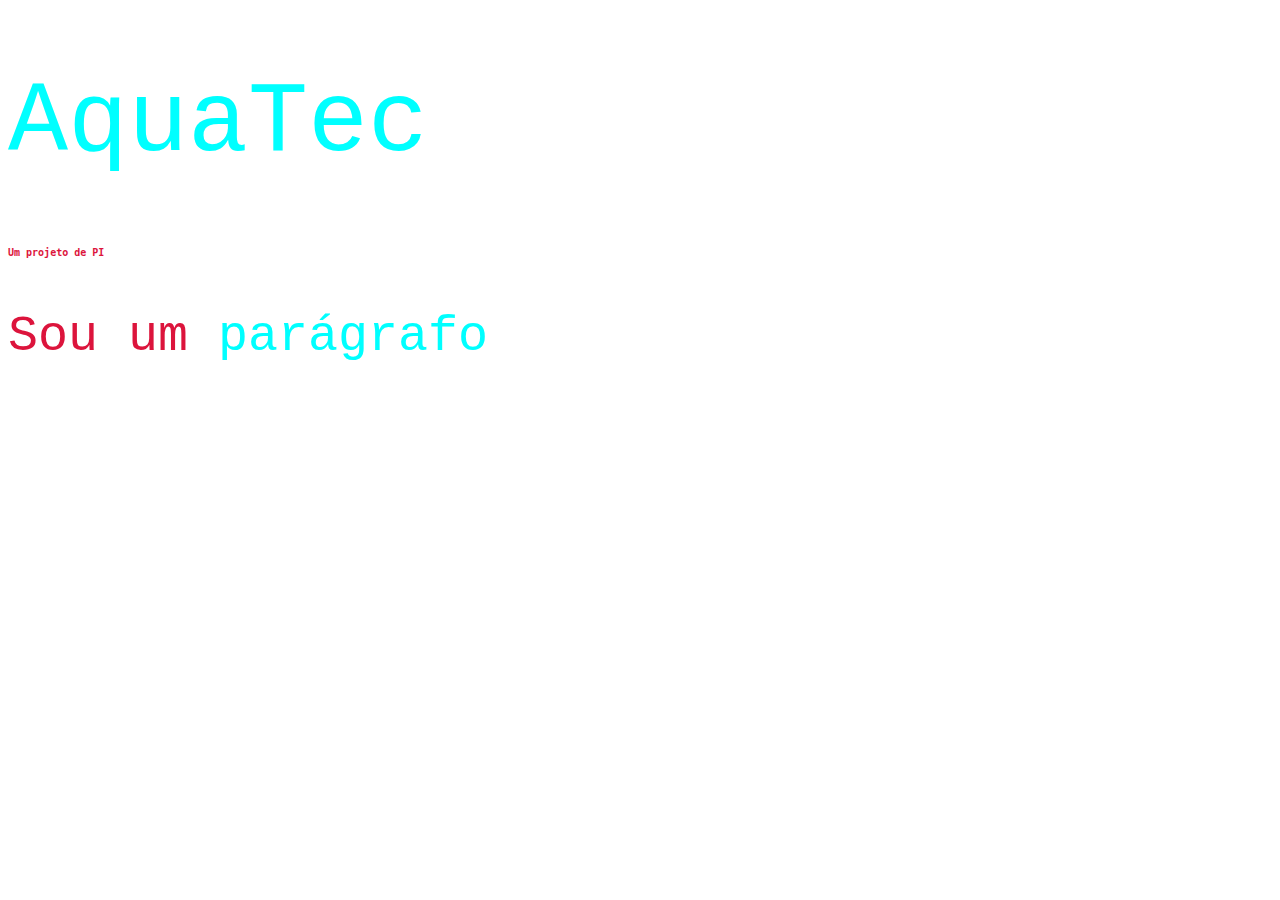
<file: index.html>
<!DOCTYPE html>
<html lang="pt-br">
<head>
    <meta charset="UTF-8">
    <meta http-equiv="X-UA-Compatible" content="IE=edge">
    <meta name="viewport" content="width=device-width, initial-scale=1.0">
    <link rel="stylesheet" href="estilo.css">
    <title>Home</title>
</head>
<body>
    <h1 class="titulo destaque">AquaTec</h1>
    <h2 class="subtitulo">Um projeto de PI</h2>
    <p class="paragrafo">Sou um <span class="destaque">parágrafo</span></p>

</body>
</html>
</file>
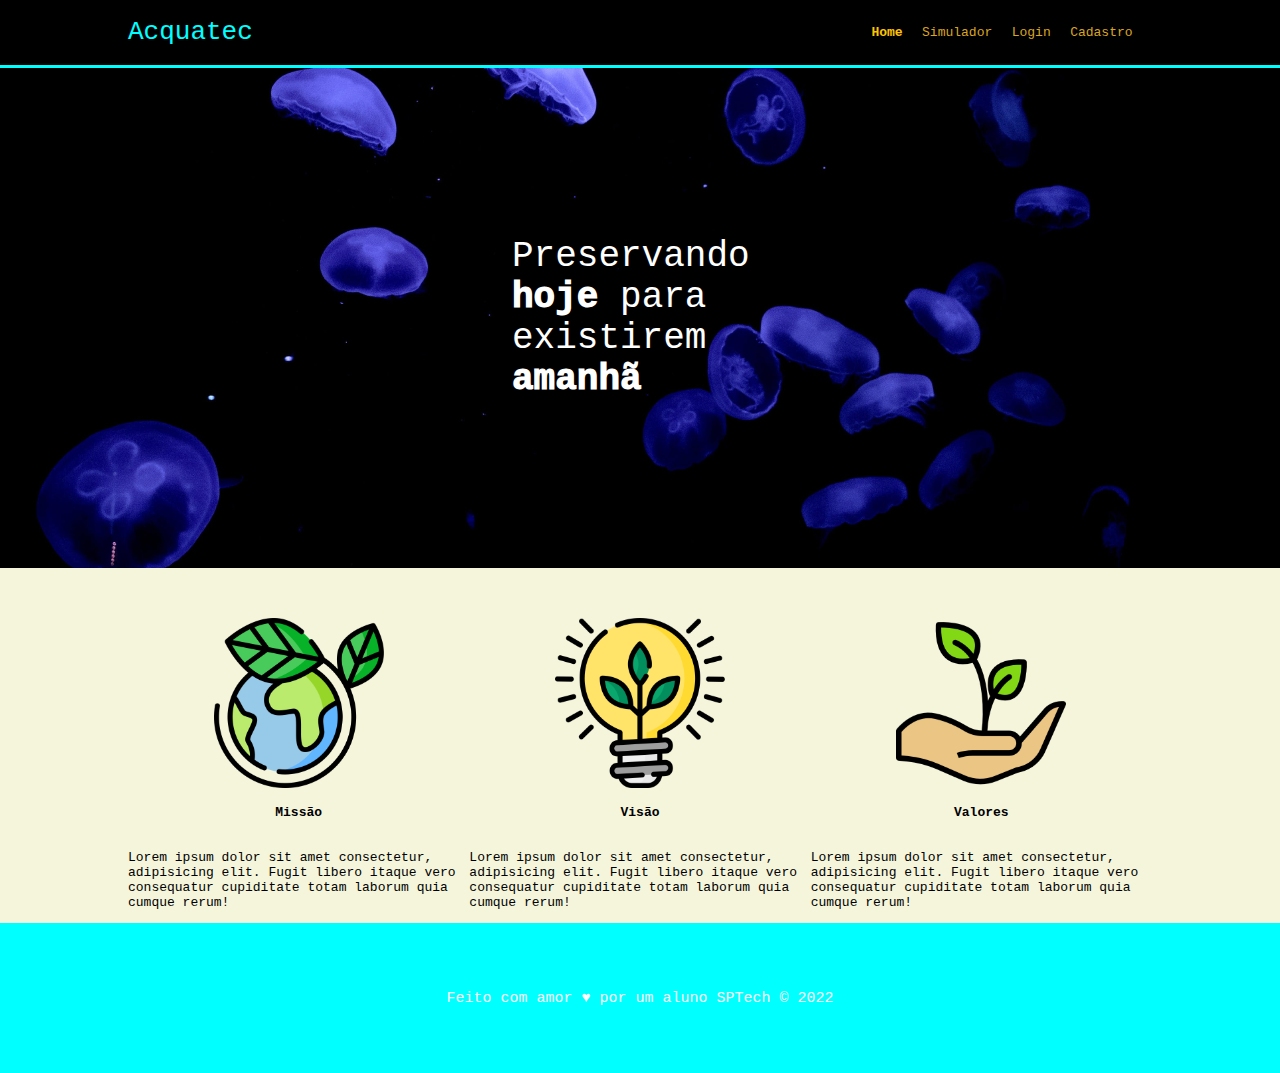
<file: aula_html/index.html>
<!DOCTYPE html>
<html lang="pt-br">
<head>
    <meta charset="UTF-8">
    <meta http-equiv="X-UA-Compatible" content="IE=edge">
    <meta name="viewport" content="width=device-width, initial-scale=1.0">
    <link rel="stylesheet" href="estilo.css">
    <title>Home</title>
</head>
<body>
    <div class="header">
        <div class="container">
            <h1 class="titulo">Acquatec</h1>
            <ul class="navBar">
                <li class="aqui">Home</li>
                <li>Simulador</li>
                <li><a href="login.html">Login</a></li>
                <li><a href="cadastro.html">Cadastro</a></li>
            </ul>
        </div>
    </div>
    <div class="banner">
        <div class="container">
            <p>
                Preservando <span>hoje</span> para existirem <span>amanhã</span>
            </p>
        </div>
    </div>
    <div class="social">
        <div class="container">
            <div class="boxes">
                <div class="box">
                    <img src="imgs/planet-earth_color.png">
                    <h4>Missão</h4>
                    <p>
                        Lorem ipsum dolor sit amet consectetur, adipisicing elit. Fugit libero itaque vero consequatur
                        cupiditate totam laborum quia cumque rerum!
                    </p>
                </div>
                <div class="box">
                    <img src="imgs/lightbulb_color.png">
                    <h4>Visão</h4>
                    <p>
                        Lorem ipsum dolor sit amet consectetur, adipisicing elit. Fugit libero itaque vero consequatur
                        cupiditate totam laborum quia cumque rerum!
                    </p>
                </div>
                <div class="box">
                    <img src="imgs/growth_color.png">
                    <h4>Valores</h4>
                    <p>
                        Lorem ipsum dolor sit amet consectetur, adipisicing elit. Fugit libero itaque vero consequatur
                        cupiditate totam laborum quia cumque rerum!
                    </p>
                </div>
            </div>
        </div>
    </div>
    <div class="footer">
        <div class="container">
            <p>
                Feito com amor &hearts; por um aluno SPTech &copy; 2022
            </p>
        </div>
    </div>
</body>
</html>
</file>
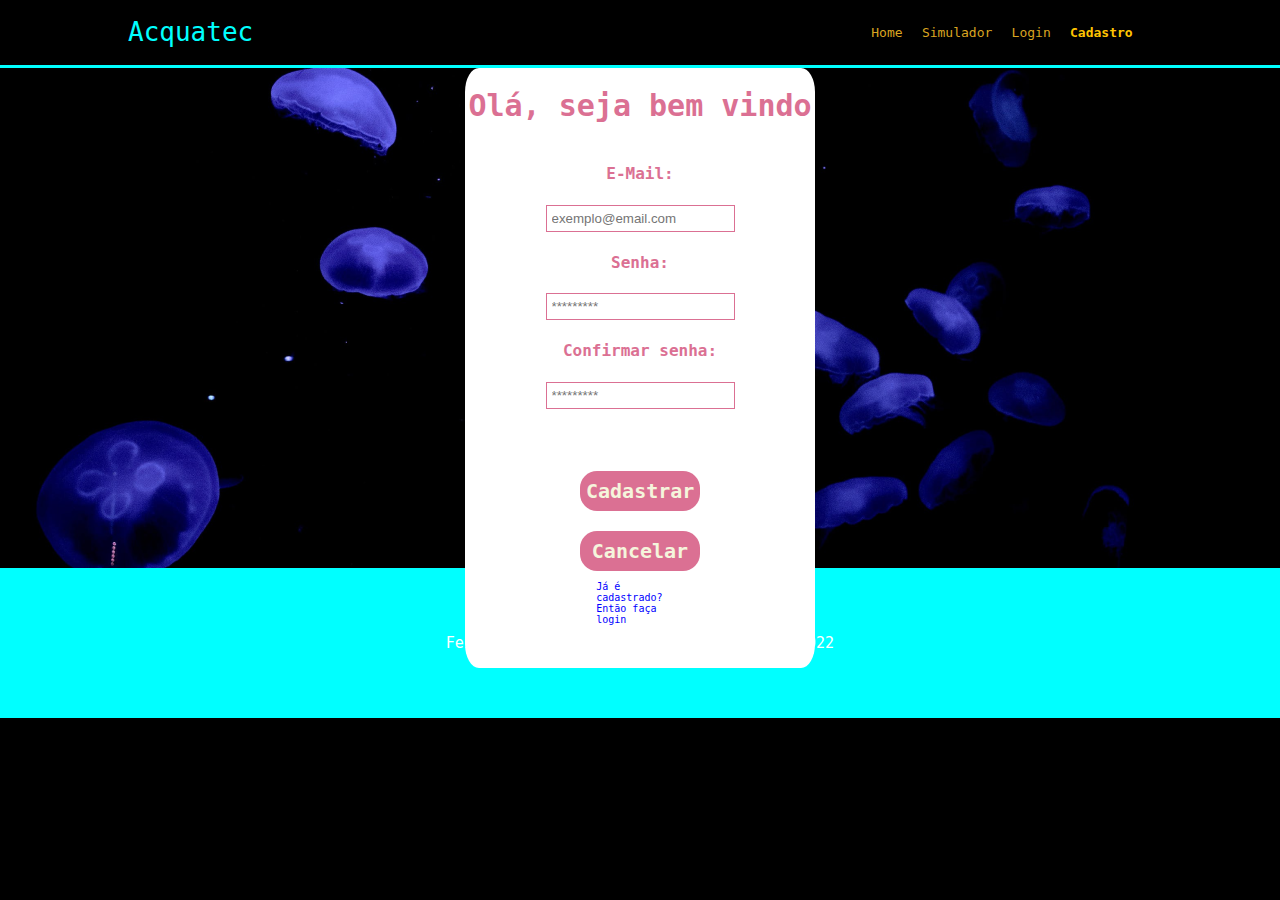
<file: aula_html/cadastro.html>
<!DOCTYPE html>
<html lang="pt-br">
<head>
    <meta charset="UTF-8">
    <meta http-equiv="X-UA-Compatible" content="IE=edge">
    <meta name="viewport" content="width=device-width, initial-scale=1.0">
    <link rel="stylesheet" href="estilo.css">
    <title>Login</title>
</head>
<body>
    <div class="header">
        <div class="container">
            <h1 class="titulo">Acquatec</h1>
            <ul class="navBar">
                <li><a href="index.html">Home</a></li>
                <li>Simulador</li>
                <li><a href="login.html">Login</a></li>
                <li class="aqui">Cadastro</li>
            </ul>
        </div>
    </div>
    <div class="banner">
        <div class="container">
            <div class="cardCadastro">
                <h1>Olá, seja bem vindo</h1>
                <h4>E-Mail:</h4>
                <input type="text" placeholder="exemplo@email.com">
                <h4>Senha:</h4>
                <input type="password" placeholder="*********">
                <h4>Confirmar senha:</h4>
                <input type="password" placeholder="*********">
                <h4></h4>
                <button>Cadastrar</button>
                <button>Cancelar</button>
                <p class="questao">Já é cadastrado? Então faça <a href="login.html">login</a></p>
            </div>
        </div>
    </div>
    <div class="footer">
        <div class="container">
            <p>
                Feito com amor &hearts; por um aluno SPTech &copy; 2022
            </p>
        </div>
    </div>
</body>
</html>
</file>
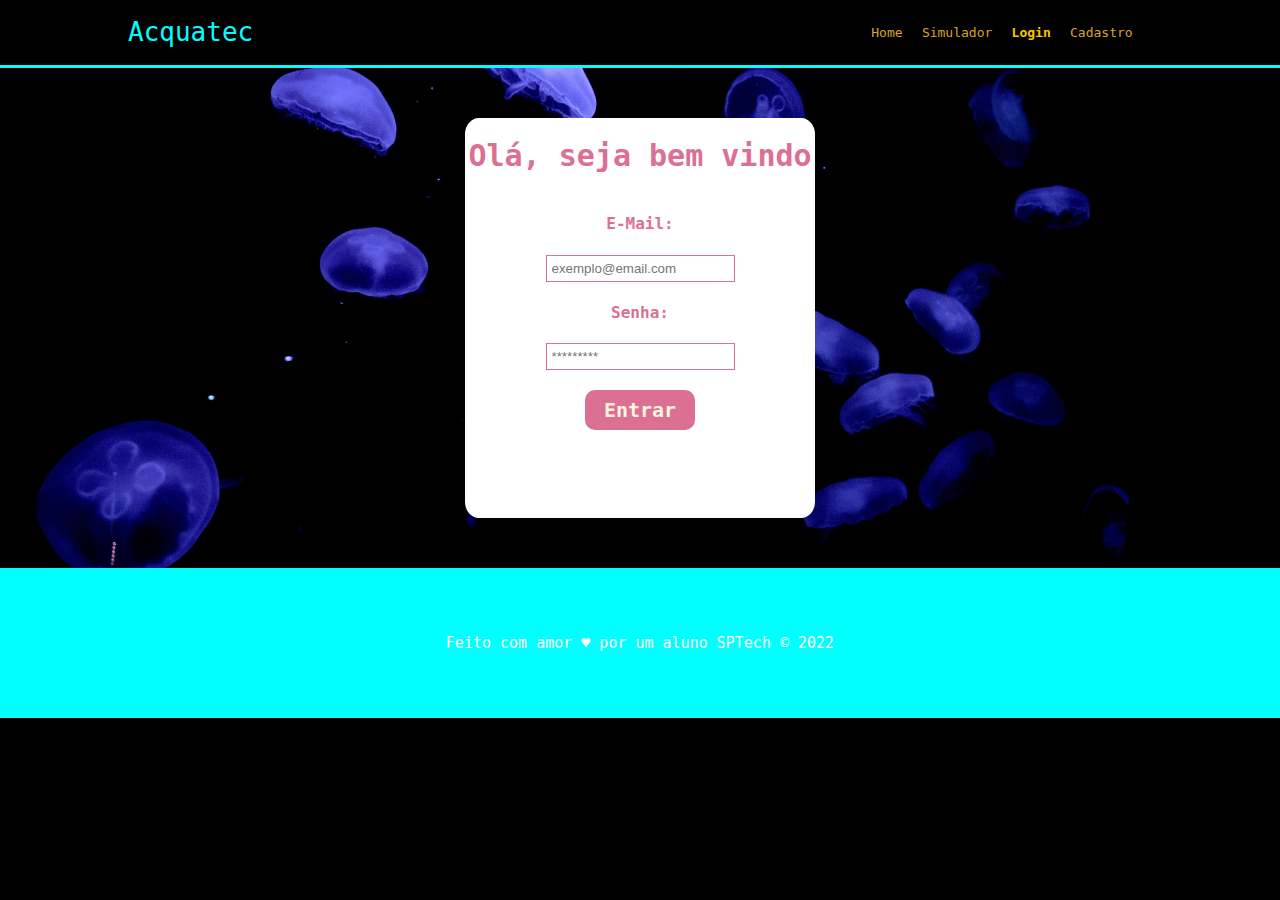
<file: aula_html/login.html>
<!DOCTYPE html>
<html lang="pt-br">
<head>
    <meta charset="UTF-8">
    <meta http-equiv="X-UA-Compatible" content="IE=edge">
    <meta name="viewport" content="width=device-width, initial-scale=1.0">
    <link rel="stylesheet" href="estilo.css">
    <title>Login</title>
</head>
<body>
    <div class="header">
        <div class="container">
            <h1 class="titulo">Acquatec</h1>
            <ul class="navBar">
                <li><a href="index.html">Home</a></li>
                <li>Simulador</li>
                <li class="aqui">Login</li>
                <li>Cadastro</li>
            </ul>
        </div>
    </div>
    <div class="banner">
        <div class="container">
            <div class="card">
                <h1>Olá, seja bem vindo</h1>
                <h4>E-Mail:</h4>
                <input type="text" placeholder="exemplo@email.com">
                <h4>Senha:</h4>
                <input type="password" placeholder="*********">
                <button>Entrar</button>
            </div>
        </div>
    </div>
    <div class="footer">
        <div class="container">
            <p>
                Feito com amor &hearts; por um aluno SPTech &copy; 2022
            </p>
        </div>
    </div>
</body>
</html>
</file>
<file: estilo.css>
body{
    font-family: monospace;
    font-size: 50px;
    color: crimson;
}
.titulo{
    color: aqua;
    font-family: 'Courier New', Courier, monospace; 
    font-weight: 300;
}
.subtitulo{
    font-size: 10px;
}
.paragrafo{
    font-family: 'Courier New', Courier, monospace;
}
.destaque{
    color: aqua;
}
</file>
<file: aula_html/estilo.css>
body{
    margin: 0;
    background: black;
    font-family: monospace;
}
.header{
    border-bottom: solid aqua 3px;
}
.header ul .aqui{
    font-weight: 800;
    color: rgb(255, 196, 0);
}
.header .container{
    justify-content: space-between;
}
.container{
    margin: auto;
    display: flex;
    width: 80%;
}
a{
    text-decoration: none;
    color: goldenrod;
}

ul{
    color: goldenrod;
}
.titulo{
    color: aqua;
    width: fit-content;
    font-weight: 500;
}
.navBar{
    list-style: none;
    display: flex;
    justify-content: space-evenly;
    width: 300px;
    padding: 0;
    align-items: center;
}

/* Fim do cabeçalho

Começo do cabeçalho */

.banner {
    background-image: url("imgs/bg-jelly-fish-para-home.png");
    height: 500px;
    color: white;
    display: flex;
}
.banner .container p span{
    font-weight: 1000;
}
.banner .container{
    justify-content: center;
    font-size: 36px;
}

.banner .container p{
    
    width: 25%;
}
/*
Fim do Banner

Começo do Social
*/
.social{
    background-color: beige;
    display: flex;

}
.social .container .boxes .box img{
    width: 170px;
}
.social .container .boxes{
    display: flex;
}
.box{
    margin-top: 50px;
    display: flex;
    flex-direction: column;
    align-items: center;
}

/*
Fim da Social

Começo do Footer
*/

.footer{
    background-color: aqua;
    height: 150px;
    color: white;
    display: flex;
    font-size: 15px;
    
}
.footer .container{
    justify-content: center;
}

.container .card{
    background-color: white;
    height: 400px;
    width: 350px;
    display: flex;
    flex-direction: column;
    color: palevioletred;
    align-items: center;
}

.card h1{
    font-size: 30px;
}

.card h4{
    font-size: 16px;
}

.card{
    border-radius: 4%;
}

.card input{
    border: palevioletred solid 1px;
    padding: 5px;
}

.card button{
    color: beige;
    background-color: palevioletred;
    margin-top: 20px;
    font-size: 20px;
    width: 110px;
    height: 40px;
    font-family: monospace;
    border: 0;
    border-radius: 10px;
    font-weight: 700;
}

.container .cardCadastro{
    background-color: white;
    height: 600px;
    width: 350px;
    display: flex;
    flex-direction: column;
    color: palevioletred;
    align-items: center;
}

.cardCadastro h1{
    font-size: 30px;
}

.cardCadastro h4{
    font-size: 16px;
}

.cardCadastro{
    border-radius: 4%;
}

.cardCadastro input{
    border: palevioletred solid 1px;
    padding: 5px;
}

.cardCadastro button{
    color: beige;
    background-color: palevioletred;
    margin-top: 20px;
    font-size: 20px;
    width: 120px;
    height: 40px;
    font-family: monospace;
    border: 0;
    border-radius: 17px;
    font-weight: 700;
}
.questao{
    font-size: 10px;
    color: blue;
}
.questao a{
    font-size: 10px;
    color: blue;
}
</file>
